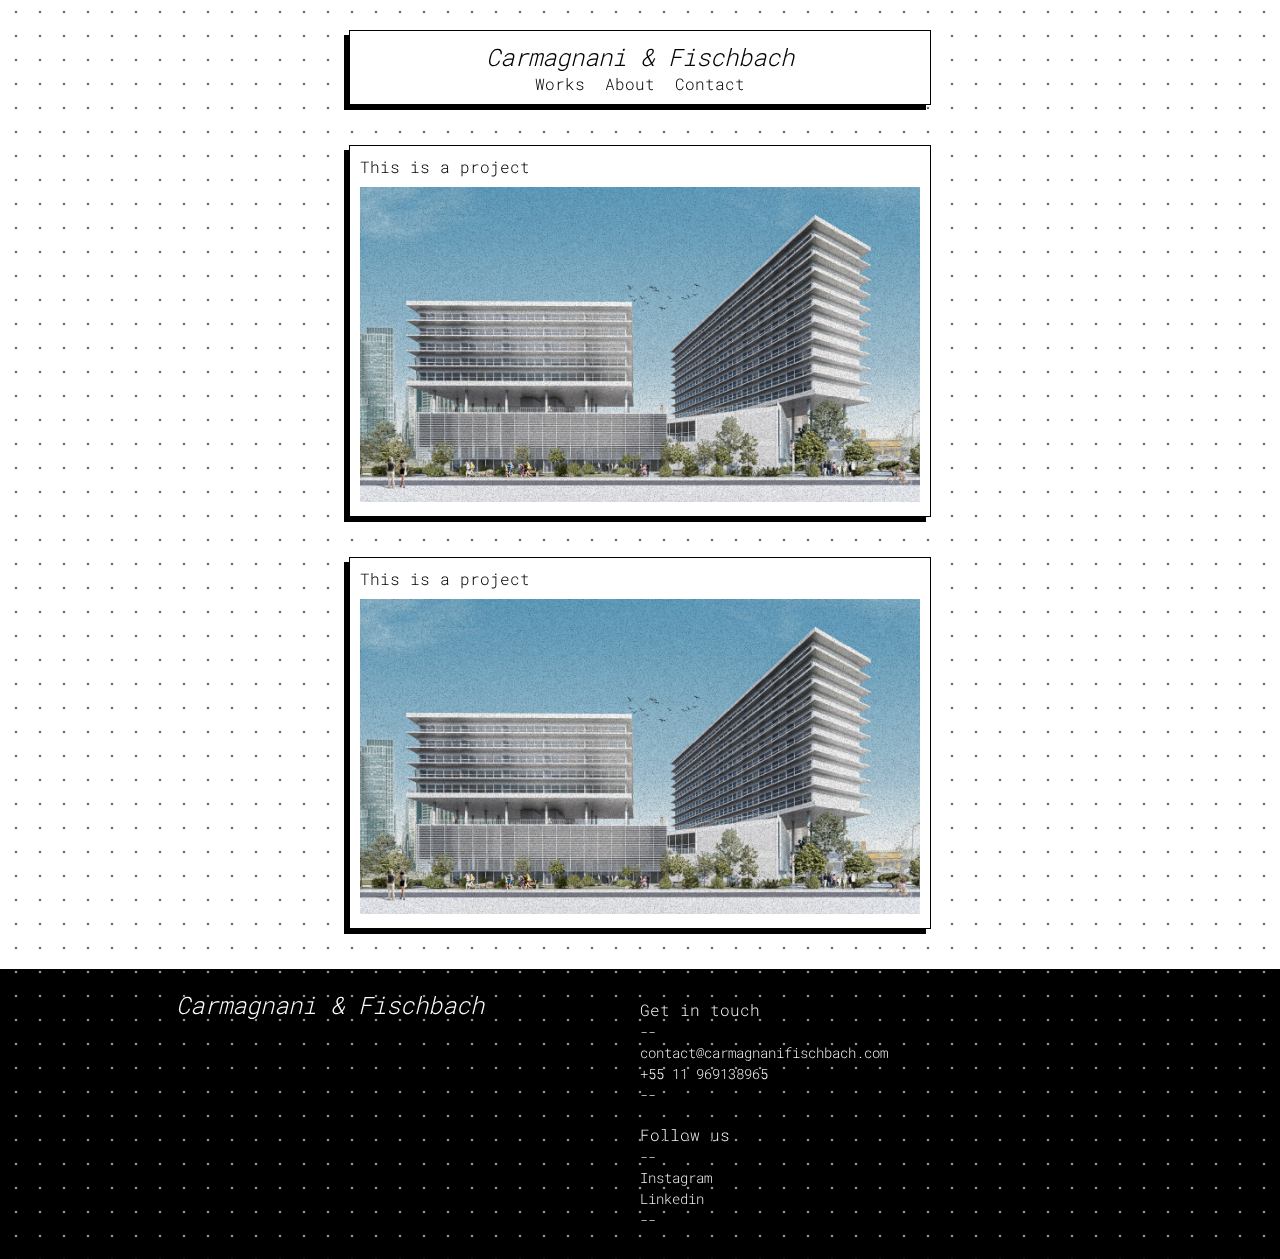
<file: index.html>
<!DOCTYPE html>
<html lang="en">
<head>
    <meta charset="UTF-8">
    <meta name="viewport" content="width=device-width, initial-scale=1.0">
    <title>C&F | Home</title>

    <!-- styles -->
    <link rel="stylesheet" href="assets/styles/styles.css">

    <!-- scripts -->
    <script src="assets/scripts/common.js"></script>

</head>
<body>
    <div id="Body">

        <!-- common -->
        <div id="Header"></div>

        <div class="container project-container _move">
            <div class="project-container-1">
                <div class="project-content">
                    <h2>This is a project</h2>
                    <img src="assets/images/pier-img3.jpg">
                </div>
            </div>
        </div>

        <div class="container project-container _move">
            <div class="project-container-2">
                <div class="project-content">
                    <h2>This is a project</h2>
                    <img src="assets/images/pier-img3.jpg">
                </div>
            </div>
        </div>

    </div>
    
    <!-- footer -->
    <footer id="Footer"></footer>

</body>
</html>
</file>
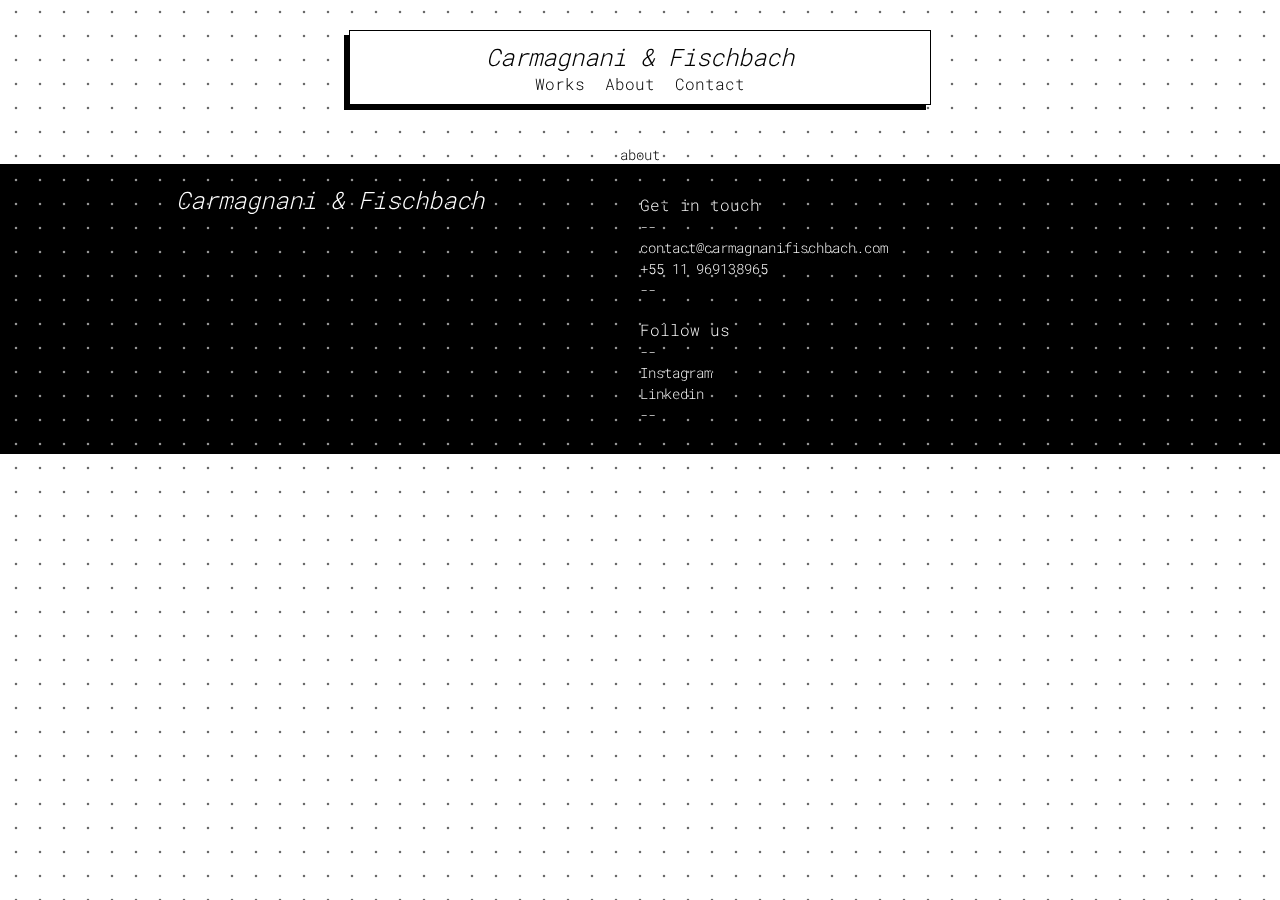
<file: about.html>
<!DOCTYPE html>
<html lang="en">
<head>
    <meta charset="UTF-8">
    <meta name="viewport" content="width=device-width, initial-scale=1.0">
    <title>C&F | Home</title>

    <!-- styles -->
    <link rel="stylesheet" href="assets/styles/styles.css">

    <!-- scripts -->
    <script src="assets/scripts/common.js"></script>

</head>
<body>
    <div id="Body">

        <!-- common -->
        <div id="Header"></div>

        <b1>about</b1>

    </div>
            
    <!-- footer -->
    <footer id="Footer"></footer>

</body>
</html>
</file>
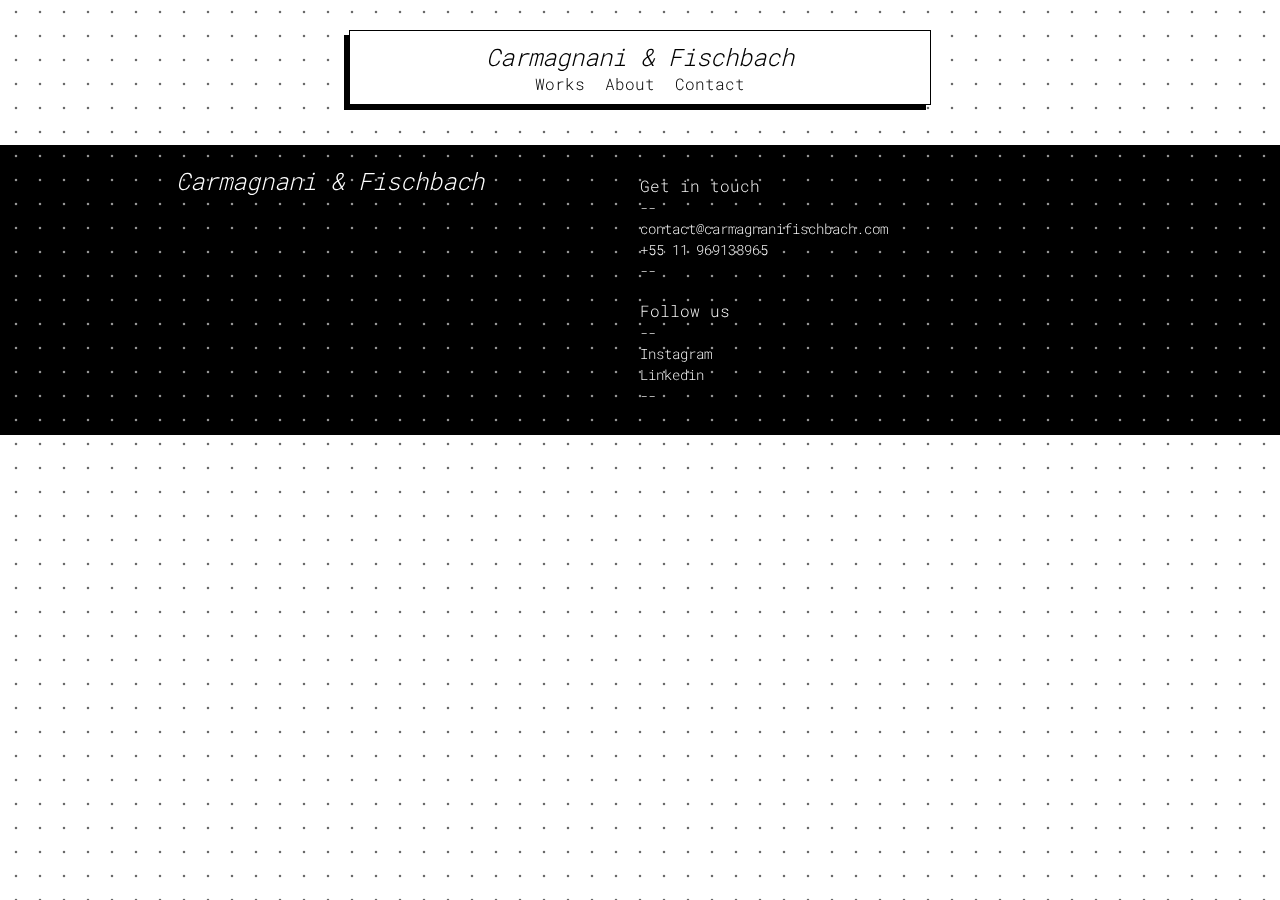
<file: contact.html>
<!DOCTYPE html>
<html lang="en">
<head>
    <meta charset="UTF-8">
    <meta name="viewport" content="width=device-width, initial-scale=1.0">
    <title>C&F | Home</title>

    <!-- styles -->
    <link rel="stylesheet" href="assets/styles/styles.css">

    <!-- scripts -->
    <script src="assets/scripts/common.js"></script>

</head>
<body>
    <div id="Body">

        <!-- common -->
        <div id="Header"></div>

    </div>
    
    <!-- footer -->
    <footer id="Footer"></footer>

</body>
</html>
</file>
<file: assets/styles/styles.css>
/* ANIMATIONS */

/* rotate */
._rotate {
    display: inline-block;
    transition-duration: var(--def-duration);
	transition-property: transform;
	
	&:hover {	
		transform: rotate(5deg);
        text-decoration: underline;
	}
}

/* move */
._move {
    transition-duration: var(--def-duration);
}
._move:hover {
    transform: translate(5px, -5px);
    box-shadow: -10px 10px gray;
}

/* FONTS */

@font-face {
    font-family: "Roboto Mono";
    src: url(../../fonts/RobotoMono-Light.ttf);
}

a {
    color: inherit;
    text-decoration: none;
}

ul {
    margin: 0;
    list-style: none;
    padding-left: 0;
}

h1,h2,h3,b1,b2,b3 {
    font-weight: 200;
    margin: 0;
}

h1 {
    font-size: 1rem;
    font-style: italic;
    display: flex;
    justify-content: center;
}

h2 {
    font-size: .75rem;
}

b1 {
    font-size: .65rem;
}

/* VAR */
:root {

    /* animations */
    --def-duration: 0.5s;

    /* body */
    --c-txt: black;
    --c-bg: white;
    --c-grid: black;
    --pad: 10px;
    --footer-h: 250px;

    /* container */
    --container-c-bg: white;
    --container-width: 70vw;
    --container-center: calc(50vw - var(--container-width)/2)
}

/* BODY */
body {
    font-family: "Roboto Mono";
    color: var(--c-txt);
    
    margin: 0;

    background-image: radial-gradient(circle, var(--c-grid) 0%, transparent 10%);
    background-size: 3vw 3vw;
    background-color: var(--c-bg);
    background-position: top center;
}

@media (min-width: 800px) {
    /* body */
    body {
        background-size: 24px 24px;
    }

    :root {

        /* container */
        --container-width: 560px;
    }

    /* fonts */
    h1 {
        font-size: 1.5rem;
    }
    
    h2 {
        font-size: 1rem;
    }
    
    b1 {
        font-size: .9rem;
    }

    /* footer */
    .footer-content {
        display: grid;
        grid-template-columns: 1fr 1fr;
    }
}

#Body {
    display: flex;
    flex-direction: column;
    align-items: center;

    /* min-height: calc(100vh - var(--footer-h)); */
}

/* HEADER */
#Header {
    margin-top: 30px;
}

.header-content ul {
    display: flex;
    justify-content: center;
}

.header-content li {
    padding: 0 var(--pad);
}

/* FOOTER */
#Footer {
    position: absolute;
    width: 100%;

    background-color: white;
    mix-blend-mode: difference;
}

.footer-content {
    padding: calc(var(--pad)*2);
}

.footer-info {
    padding: var(--pad) 0;
}

/* CONTAINER */

.container {
    border: 1px solid black;
    background-color: var(--container-c-bg);
    padding: var(--pad);
    margin-bottom: 40px;
    width: var(--container-width);

    box-shadow: -5px 5px black;
}

/* PROJECTS */

.project-content img {
    width: 100%;
    height: auto;
}

.project-content h2 {
    padding-bottom: var(--pad);
}

.project-container-1 {
    left: var(--container-center);
}

.project-container-2 {
    left: var(--container-center);
}
</file>
